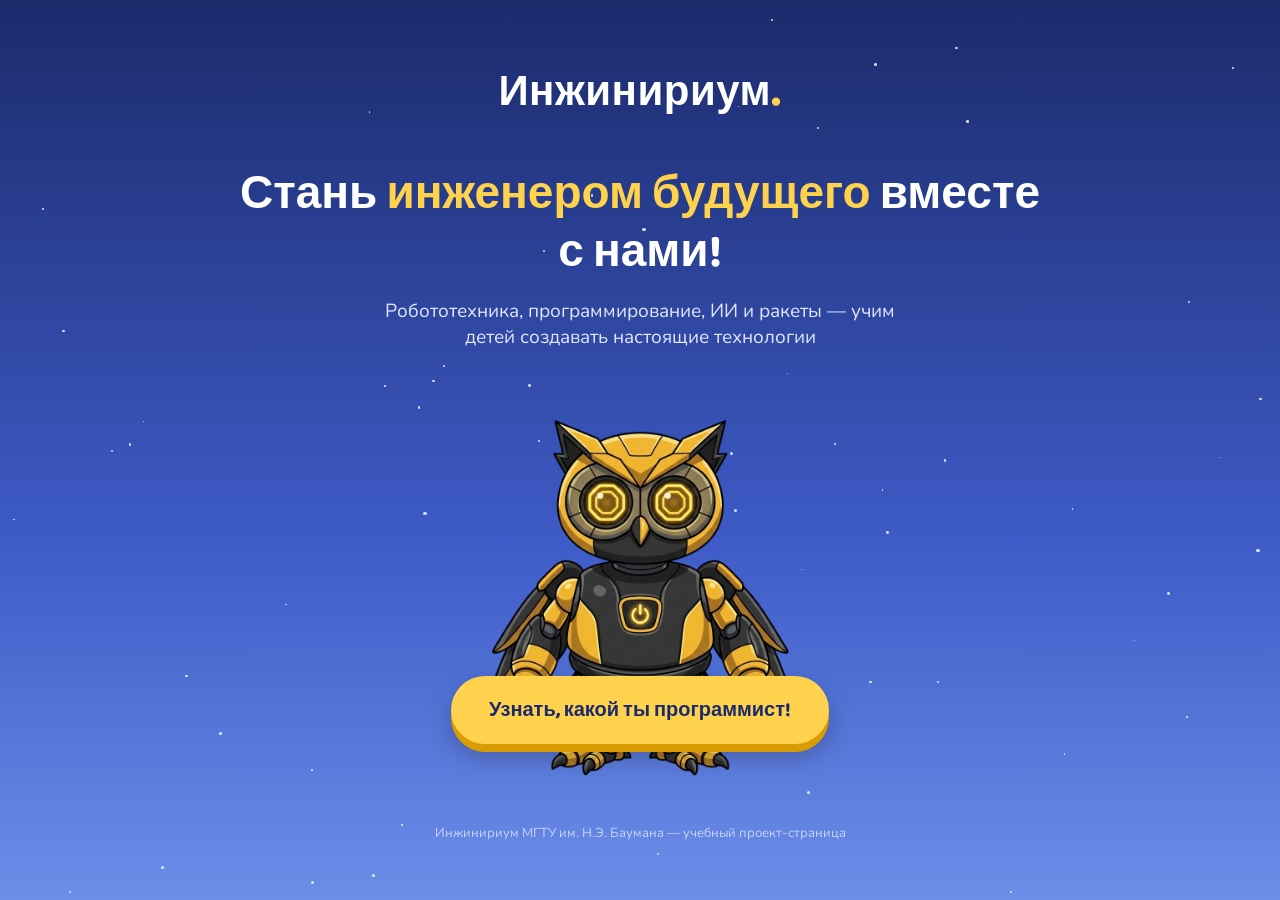
<file: index.html>
<!DOCTYPE html>
<html lang="ru">
<head>
    
    <meta charset="UTF-8">
    <meta name="viewport" content="width=device-width, initial-scale=1.0">
    <title>Инжинириум — стань инженером будущего!</title>
    <link rel="stylesheet" href="style.css">
    
    <link rel="preconnect" href="https://fonts.googleapis.com">
    <link href="https://fonts.googleapis.com/css2?family=Baloo+2:wght@500;700;800&family=Nunito:wght@400;600;800&display=swap" rel="stylesheet">
</head>
<body>
<div id="stars"></div>
<header>
  <div class="logo">Инжинириум<span>.</span></div>
</header>
<main>
  <h1>Стань <em>инженером будущего</em> вместе с нами!</h1>
  <p class="subtitle">Робототехника, программирование, ИИ и ракеты — учим детей создавать настоящие технологии</p>

  <div class="hero-scene">
    <img src="img/down_robo.png" alt="звезда" class="robot">
  </div>

  <a href="quiz.html" class="cta">Узнать, какой ты программист!</a>
</main>
 <script src="script.js"></script>

<footer>
  Инжинириум МГТУ им. Н.Э. Баумана — учебный проект-страница
</footer>
</body>
</html>
</file>
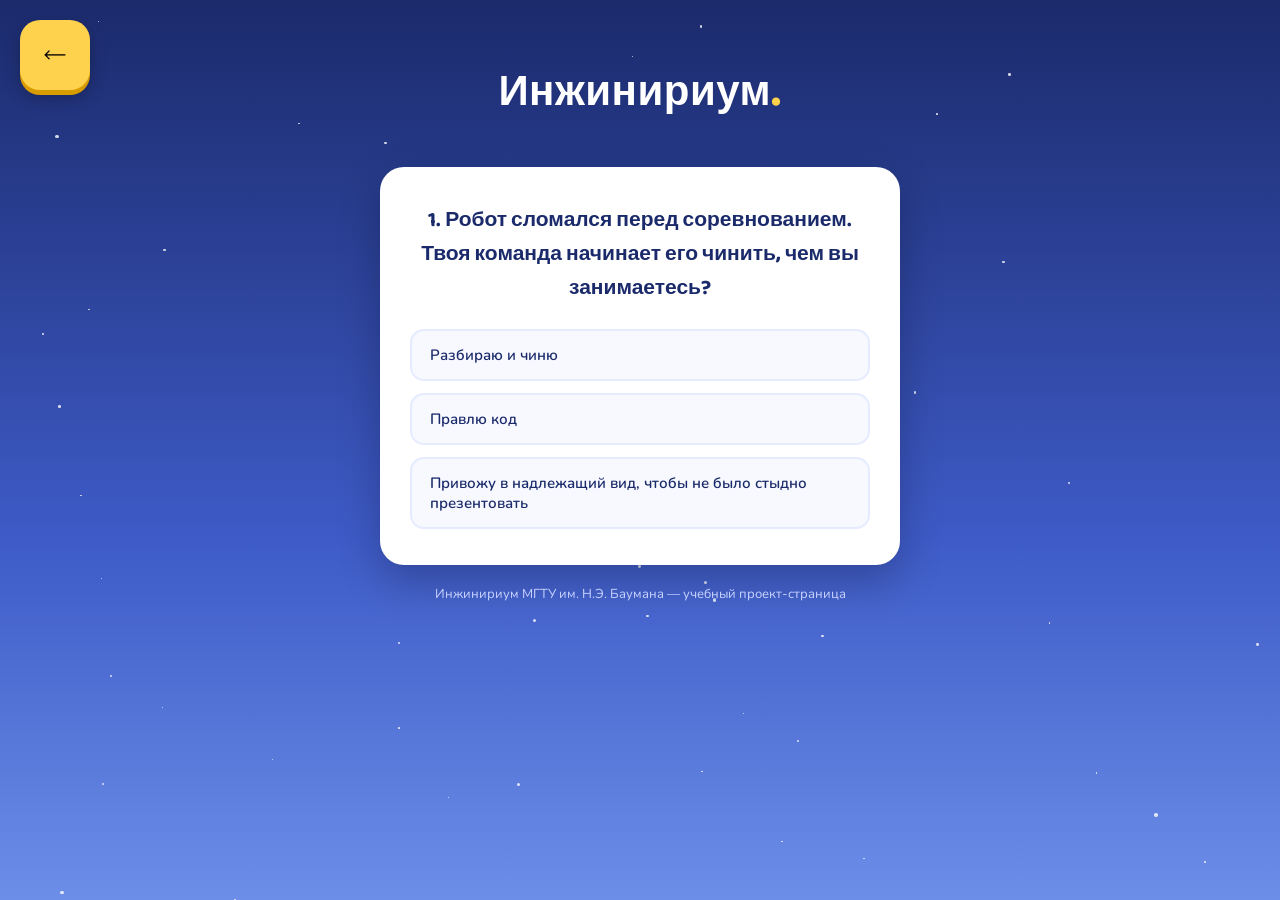
<file: quiz.html>
<!DOCTYPE html>
<html lang="ru">

<head>
  <meta charset="UTF-8">
  <meta name="viewport" content="width=device-width, initial-scale=1.0">
  <title>типа квиз</title>
  <link rel="stylesheet" href="style.css">
  <link rel="preconnect" href="https://fonts.googleapis.com">
  <link
    href="https://fonts.googleapis.com/css2?family=Baloo+2:wght@500;700;800&family=Nunito:wght@400;600;800&display=swap"
    rel="stylesheet">

</head>

<body>
  <div id="stars"></div>
  <header>
    <div class="logo">Инжинириум<span>.</span></div>
    <a href="index.html" class="arrow">
      <img src="img/arrow.png" alt="Назад" />
    </a>

  </header>
  <main>
    <div id="app"></div>
  </main>

  <script src="script.js"></script>

  <footer>
    Инжинириум МГТУ им. Н.Э. Баумана — учебный проект-страница
  </footer>

</body>

</html>
</file>
<file: style.css>
:root {
    --sky-top: #1b2a6b;
    --sky-bottom: #3e5bc7;
    --star: #ffffff;
    --sun: #ffd24d;
    --coral: #ff6b6b;
    --mint: #3ddc97;
    --card: #ffffff;
}

* {
    box-sizing: border-box;
    margin: 0;
    padding: 0;
}

body {
    font-family: 'Nunito', sans-serif;
    background: linear-gradient(180deg, var(--sky-top) 0%, var(--sky-bottom) 60%, #6c8ee8 100%);
    min-height: 100vh;
    overflow-x: hidden;
    color: #1b2a6b;
    position: relative;
}

/* ---------- звёздное небо  ---------- */
#stars {
    position: fixed;
    top: 0;
    left: 0;
    width: 100%;
    height: 100%;
    pointer-events: none;
    z-index: 0;
}

.star {
    position: absolute;
    background: var(--star);
    border-radius: 50%;
    opacity: .8;
    animation: twinkle 2.5s ease-in-out infinite;
}

@keyframes twinkle {

    0%,
    100% {
        opacity: .2;
        transform: scale(1);
    }

    50% {
        opacity: 1;
        transform: scale(1.4);
    }
}

header {
    position: relative;
    z-index: 2;
    text-align: center;
    padding: 60px 20px 20px;
}

.logo {
    font-family: 'Baloo 2', sans-serif;
    font-weight: 800;
    font-size: clamp(28px, 5vw, 42px);
    color: #fff;
    letter-spacing: .5px;
    opacity: 0;
    animation: dropIn .8s .1s cubic-bezier(.2, 1.4, .4, 1) forwards;
}

.logo span {
    color: var(--sun);
}

@keyframes dropIn {
    from {
        opacity: 0;
        transform: translateY(-40px);
    }

    to {
        opacity: 1;
        transform: translateY(0);
    }
}

main {
    position: relative;
    z-index: 2;
    display: flex;
    flex-direction: column;
    align-items: center;
    text-align: center;
    padding: 20px 20px 0;
}

h1 {
    font-family: 'Baloo 2', sans-serif;
    font-weight: 700;
    font-size: clamp(26px, 4.5vw, 46px);
    color: #fff;
    max-width: 820px;
    line-height: 1.25;
    opacity: 0;
    animation: dropIn .8s .35s cubic-bezier(.2, 1.4, .4, 1) forwards;
}

h1 em {
    font-style: normal;
    color: var(--sun);
}

.subtitle {
    margin-top: 16px;
    font-size: clamp(15px, 2vw, 19px);
    color: #dfe6ff;
    max-width: 520px;
    opacity: 0;
    animation: dropIn .8s .55s cubic-bezier(.2, 1.4, .4, 1) forwards;
}

/* ---------- летающий робот/ракета ---------- */
.hero-scene {
    position: relative;
    width: 100%;
    max-width: 520px;
    height: 260px;
    margin: 30px auto 10px;
}


.robot {
    position: absolute;
    left: 50%;
    top: 10px;
    transform: translateX(-50%);
    width: 90%;
    line-height: 1;
}


/* кнопка */
.cta {
    position: relative;
    z-index: 2;
    display: inline-block;
    margin: 26px 0 60px;
    padding: 18px 38px;
    font-family: 'Baloo 2', sans-serif;
    font-weight: 700;
    font-size: 20px;
    color: #1b2a6b;
    background: var(--sun);
    border: none;
    border-radius: 50px;
    text-decoration: none;
    box-shadow: 0 8px 0 #d99c00, 0 12px 24px rgba(0, 0, 0, .25);
    cursor: pointer;
    transition: transform .15s ease, box-shadow .15s ease;
    animation: pulse 2.4s ease-in-out infinite;
}

.cta:hover {
    transform: translateY(-4px) scale(1.04);
}

.cta:active {
    transform: translateY(4px);
    box-shadow: 0 3px 0 #d99c00, 0 6px 14px rgba(0, 0, 0, .25);
}

/* стрелка назад */

.arrow {
    position: fixed;
    top: 20px;
    left: 20px;
    z-index: 10;
    display: inline-flex;
    align-items: center;
    justify-content: center;
    width: 70px;
    height: 70px;
    padding: 0;
    background: var(--sun);
    border-radius: 20px;
    text-decoration: none;
    box-shadow: 0 5px 0 #d99c00, 0 8px 16px rgba(0, 0, 0, .25);
    transition: transform .15s ease, box-shadow .15s ease;
}

.arrow img {
    width: 40px;
    height: auto;
    display: block;
}

.arrow:hover {
    transform: translateY(-4px) scale(1.04);
}

.arrow:active {
    transform: translateY(4px);
    box-shadow: 0 3px 0 #d99c00, 0 6px 14px rgba(0, 0, 0, .25);
}

footer {
    position: relative;
    z-index: 2;
    text-align: center;
    padding: 20px;
    color: #c9d3ff;
    font-size: 13px;
}

/* вопросы*/
.card {
    background: var(--card);
    border-radius: 24px;
    padding: 36px 30px;
    max-width: 520px;
    width: 100%;
    box-shadow: 0 16px 40px rgba(0, 0, 20, .25);
    position: relative;
    overflow: hidden;
}

.question {
    font-family: 'Baloo 2', sans-serif;
    font-weight: 700;
    font-size: 21px;
    margin-bottom: 24px;
    animation: fadeSlide .4s ease;
}

.options {
    display: flex;
    flex-direction: column;
    gap: 12px;
}

.option {
    text-align: left;
    padding: 14px 18px;
    border-radius: 14px;
    border: 2px solid #e7ebff;
    background: #f7f9ff;
    font-family: 'Nunito', sans-serif;
    font-size: 15px;
    font-weight: 600;
    color: #1b2a6b;
    cursor: pointer;
    transition: transform .15s ease, border-color .15s ease, background .15s ease;
}

.option:hover {
    transform: translateX(4px);
}

.option.picked {
    border-color: var(--mint);
    background: #e6fbf3;
    transform: scale(1.02);
}

@keyframes fadeSlide {
    from {
        opacity: 0;
        transform: translateX(24px);
    }

    to {
        opacity: 1;
        transform: translateX(0);
    }
}

/* экран результата  */
.result {
    display: none;
    text-align: center;
    animation: popIn .5s cubic-bezier(.2, 1.4, .4, 1);
}

.result.show {
    display: block;
}

@keyframes bounce {

    0%,
    100% {
        transform: translateY(0);
    }

    50% {
        transform: translateY(-14px);
    }
}

@keyframes popIn {
    from {
        opacity: 0;
        transform: scale(.7);
    }

    to {
        opacity: 1;
        transform: scale(1);
    }
}

.result-title {
    font-family: 'Baloo 2', sans-serif;
    font-weight: 800;
    font-size: 26px;
    margin: 14px 0 8px;
}

.result-text {
    font-size: 15px;
    color: #4a537a;
    margin-bottom: 26px;
    line-height: 1.5;
}

.restart {
    padding: 14px 30px;
    border: none;
    border-radius: 50px;
    background: var(--sun);
    font-family: 'Baloo 2', sans-serif;
    font-weight: 700;
    font-size: 16px;
    color: #1b2a6b;
    cursor: pointer;
    box-shadow: 0 6px 0 #d99c00;
    transition: transform .15s ease;
}

.restart:hover {
    transform: translateY(-2px);
}

.restart:active {
    transform: translateY(3px);
    box-shadow: 0 2px 0 #d99c00;
}
</file>
